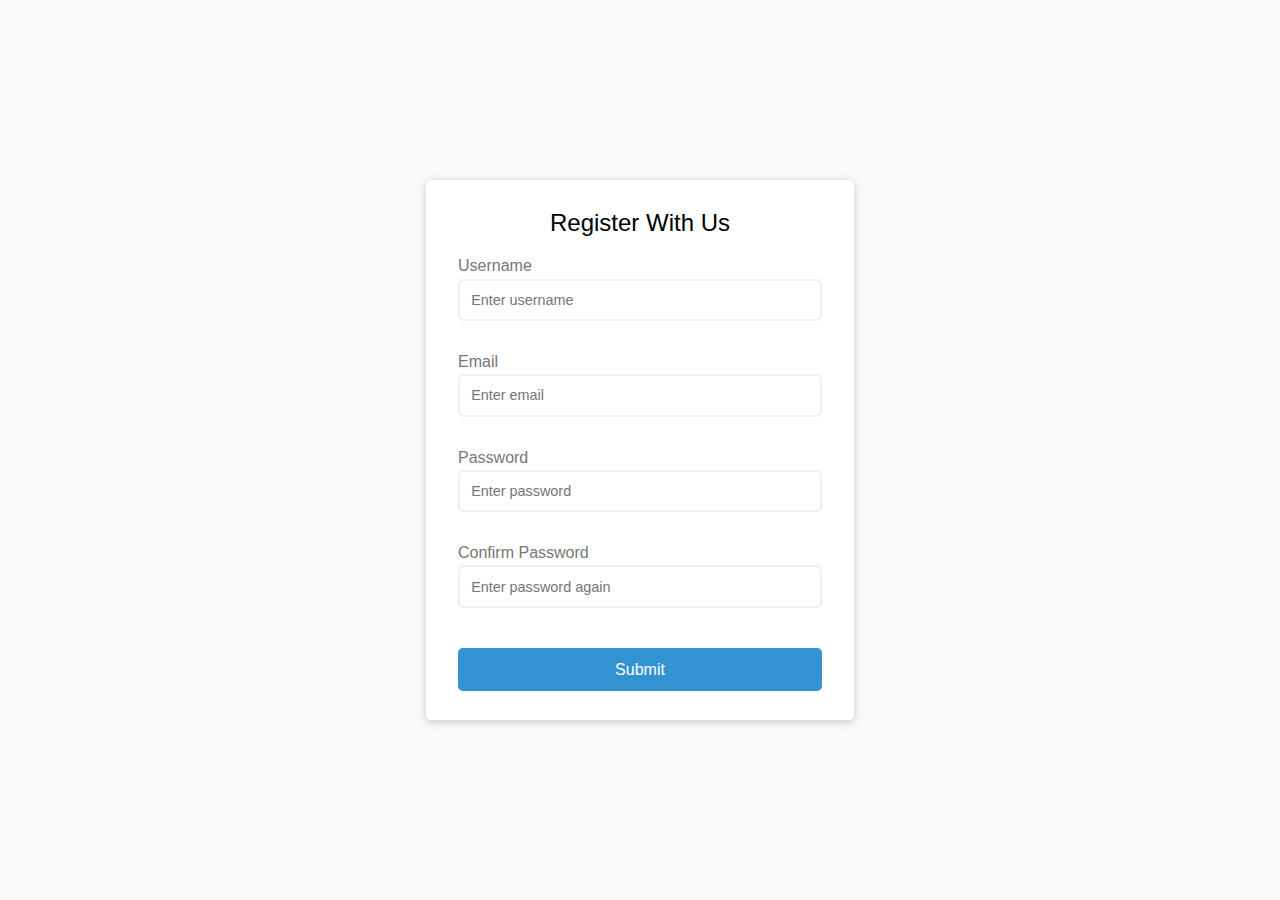
<file: Dogxi/01 form-validator/index.html>
<!DOCTYPE html>
<html lang="en">

<head>
  <meta charset="utf-8">
  <meta name="viewport" content="width=device-width, initial-scale=1.0">
  <title>Form validator</title>
  <link rel="stylesheet" href="style.css">
</head>

<body>
  <main>
    <form action="/register" method="post">
      <h1>Register With Us</h1>

      <div class="form-group">
        <label for="username">Username</label>
        <input type="text" id="username" name="username" placeholder="Enter username" autocomplete="username" required>
        <small class="error-message" aria-live="polite"></small>
      </div>

      <div class="form-group">
        <label for="email">Email</label>
        <input type="email" id="email" name="email" placeholder="Enter email" autocomplete="email" required>
        <small class="error-message" aria-live="polite"></small>
      </div>

      <div class="form-group">
        <label for="password">Password</label>
        <input type="password" id="password" name="password" placeholder="Enter password" autocomplete="new-password"
          required>
        <small class="error-message" aria-live="polite"></small>
      </div>

      <div class="form-group">
        <label for="password2">Confirm Password</label>
        <input type="password" id="password2" name="password2" placeholder="Enter password again"
          autocomplete="new-password" required>
        <small class="error-message" aria-live="polite"></small>
      </div>

      <button type="submit">Submit</button>
    </form>
  </main>

  <script src="script.js">
  </script>
</body>

</html>
</file>
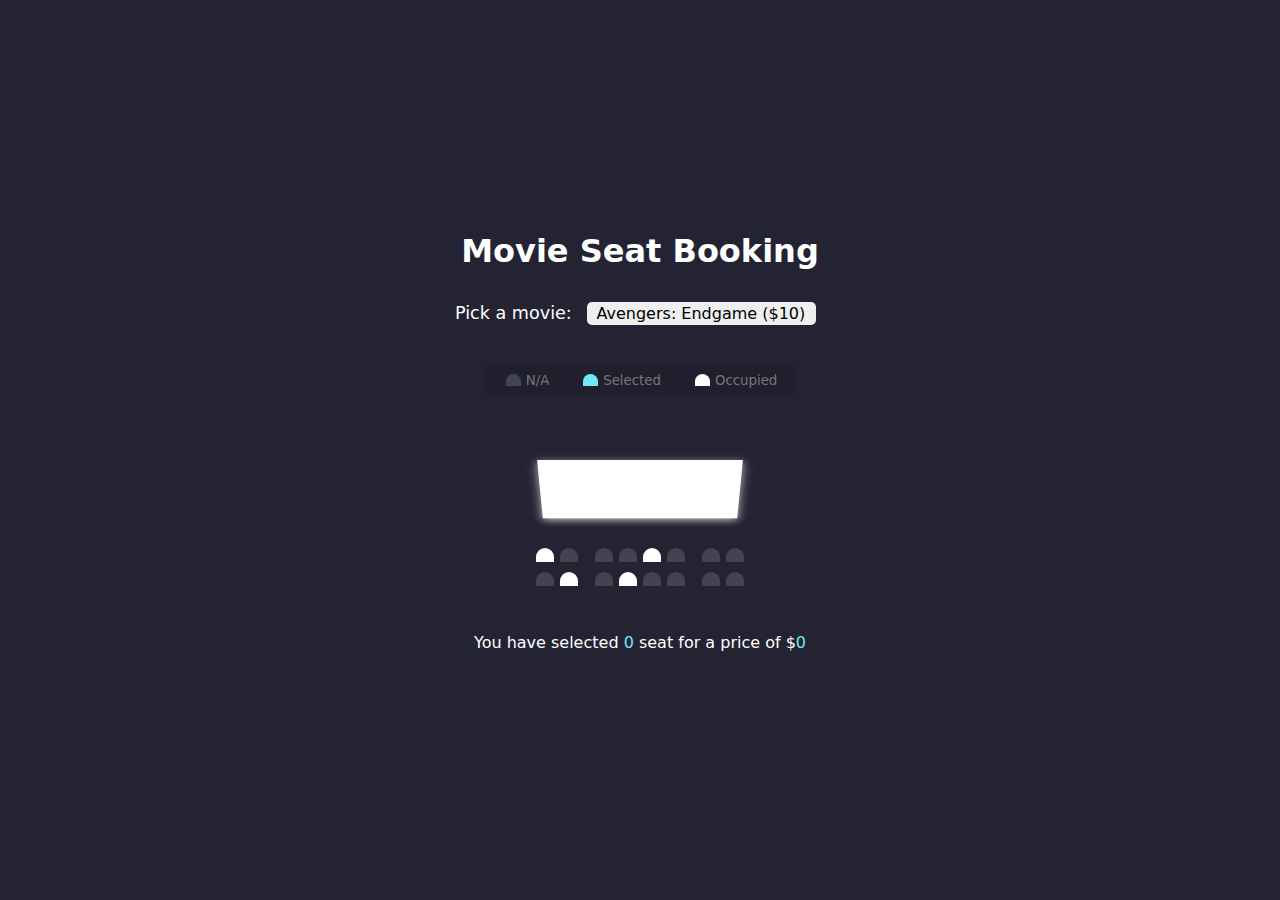
<file: Dogxi/02 movie-seat-booking/index.html>
<!DOCTYPE html>
<html lang="en">

<head>
  <meta charset="utf-8">
  <meta name="viewport" content="width=device-width, initial-scale=1.0">
  <title>Document</title>
  <link rel="stylesheet" href="style.css">
</head>

<body>
  <header>
    <h1>Movie Seat Booking</h1>

    <form class="movie-selection">
      <label for="movie">Pick a movie:</label>
      <select id="movie" name="movie">
        <option value="10">Avengers: Endgame ($10)</option>
        <option value="12">Joker ($12)</option>
        <option value="8">Toy Story 4 ($8)</option>
        <option value="9">The Lion King ($9)</option>
      </select>
    </form>

    <ul class="showcase">
      <li><span class="seat"></span><small>N/A</small></li>
      <li><span class="seat selected"></span><small>Selected</small></li>
      <li><span class="seat occupied"></span><small>Occupied</small></li>
    </ul>
  </header>

  <main>
    <section class="theater">
      <span class="screen"></span>

      <div class="seating-area">
        <ol class="row">
          <li><span class="seat occupied"></span></li>
          <li><span class="seat"></span></li>
          <li><span class="seat"></span></li>
          <li><span class="seat"></span></li>
          <li><span class="seat occupied"></span></li>
          <li><span class="seat"></span></li>
          <li><span class="seat"></span></li>
          <li><span class="seat"></span></li>
        </ol>
        <ol class="row">
          <li><span class="seat"></span></li>
          <li><span class="seat occupied"></span></li>
          <li><span class="seat"></span></li>
          <li><span class="seat occupied"></span></li>
          <li><span class="seat"></span></li>
          <li><span class="seat"></span></li>
          <li><span class="seat"></span></li>
          <li><span class="seat"></span></li>
        </ol>
      </div>
    </section>

    <section class="summary">
      <p class="text">
        You have selected <output id="count">0</output> seat for a price of $<output id="total">0</output>
      </p>
    </section>
  </main>

  <script src="script.js"></script>
</body>

</html>
</file>
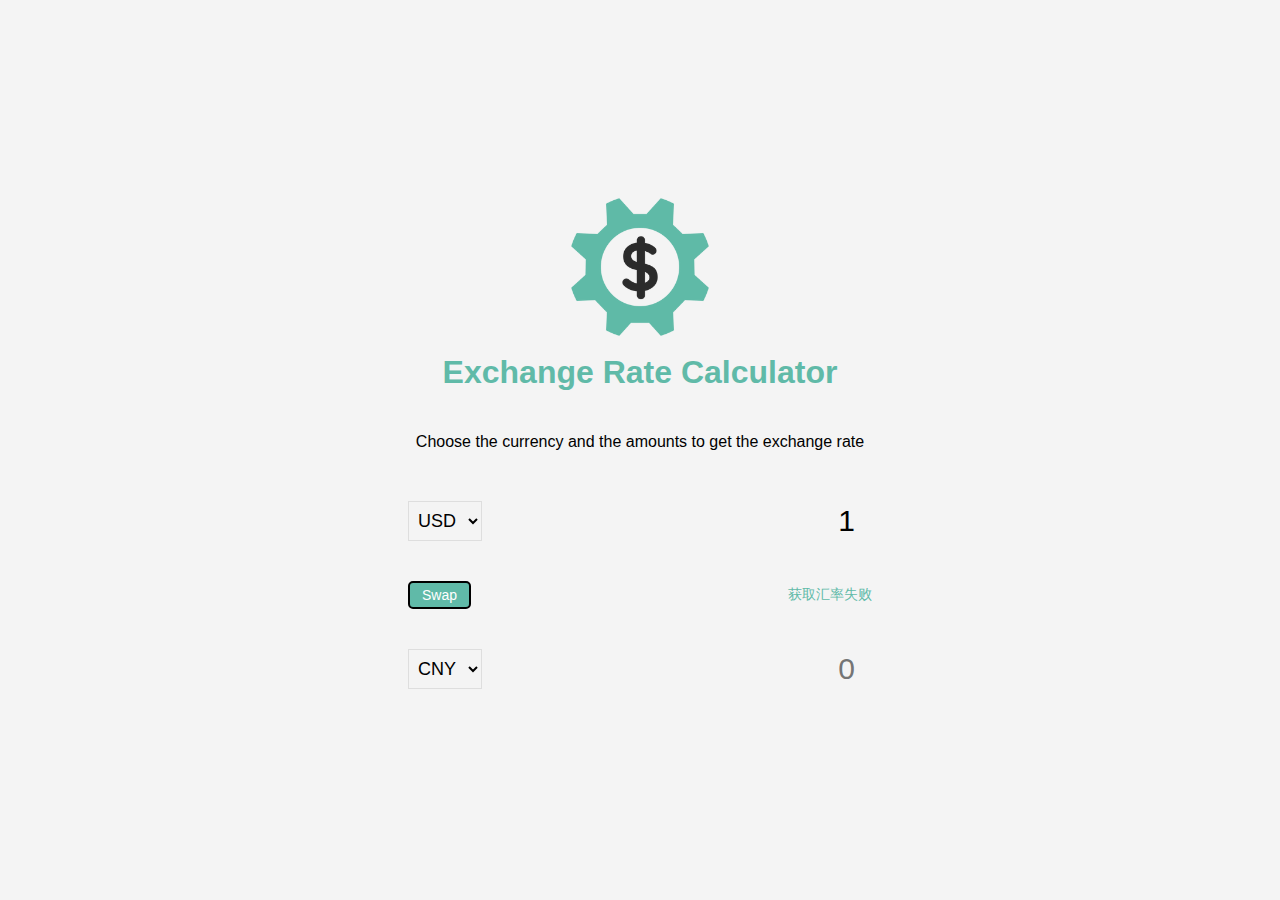
<file: Dogxi/04 exchange-rate/index.html>
<!DOCTYPE html>
<html lang="en">

<head>
  <meta charset="utf-8">
  <meta name="viewport" content="width=device-width, initial-scale=1.0">
  <title>Exchange Rate Calculartor</title>
  <link rel="stylesheet" href="style.css">
</head>

<body>
  <img src="img/money.png" alt="money" class="money-img">
  <h1>Exchange Rate Calculator</h1>
  <p>Choose the currency and the amounts to get the exchange rate</p>

  <div class="container">
    <div class="currency-box">
      <select id="from-currency">
        <option value="AED">AED</option>
        <option value="ARS">ARS</option>
        <option value="AUD">AUD</option>
        <option value="BGN">BGN</option>
        <option value="BRL">BRL</option>
        <option value="BSD">BSD</option>
        <option value="CAD">CAD</option>
        <option value="CHF">CHF</option>
        <option value="CLP">CLP</option>
        <option value="CNY">CNY</option>
        <option value="COP">COP</option>
        <option value="CZK">CZK</option>
        <option value="DKK">DKK</option>
        <option value="DOP">DOP</option>
        <option value="EGP">EGP</option>
        <option value="EUR">EUR</option>
        <option value="FJD">FJD</option>
        <option value="GBP">GBP</option>
        <option value="GTQ">GTQ</option>
        <option value="HKD">HKD</option>
        <option value="HRK">HRK</option>
        <option value="HUF">HUF</option>
        <option value="IDR">IDR</option>
        <option value="ILS">ILS</option>
        <option value="INR">INR</option>
        <option value="ISK">ISK</option>
        <option value="JPY">JPY</option>
        <option value="KRW">KRW</option>
        <option value="KZT">KZT</option>
        <option value="MXN">MXN</option>
        <option value="MYR">MYR</option>
        <option value="NOK">NOK</option>
        <option value="NZD">NZD</option>
        <option value="PAB">PAB</option>
        <option value="PEN">PEN</option>
        <option value="PHP">PHP</option>
        <option value="PKR">PKR</option>
        <option value="PLN">PLN</option>
        <option value="PYG">PYG</option>
        <option value="RON">RON</option>
        <option value="RUB">RUB</option>
        <option value="SAR">SAR</option>
        <option value="SEK">SEK</option>
        <option value="SGD">SGD</option>
        <option value="THB">THB</option>
        <option value="TRY">TRY</option>
        <option value="TWD">TWD</option>
        <option value="UAH">UAH</option>
        <option value="USD" selected>USD</option>
        <option value="UYU">UYU</option>
        <option value="VND">VND</option>
        <option value="ZAR">ZAR</option>
      </select>

      <input type="number" id="from-amount" placeholder="0" value="1" min="0">
    </div>

    <div class="swap-box">
      <button id="swap">Swap</button>
      <span id="rate">1 USD = 0.862 EUR</span>
    </div>

    <div class="currency-box">
      <select id="to-currency">
        <option value="AED">AED</option>
        <option value="ARS">ARS</option>
        <option value="AUD">AUD</option>
        <option value="BGN">BGN</option>
        <option value="BRL">BRL</option>
        <option value="BSD">BSD</option>
        <option value="CAD">CAD</option>
        <option value="CHF">CHF</option>
        <option value="CLP">CLP</option>
        <option value="CNY" selected>CNY</option>
        <option value="COP">COP</option>
        <option value="CZK">CZK</option>
        <option value="DKK">DKK</option>
        <option value="DOP">DOP</option>
        <option value="EGP">EGP</option>
        <option value="EUR">EUR</option>
        <option value="FJD">FJD</option>
        <option value="GBP">GBP</option>
        <option value="GTQ">GTQ</option>
        <option value="HKD">HKD</option>
        <option value="HRK">HRK</option>
        <option value="HUF">HUF</option>
        <option value="IDR">IDR</option>
        <option value="ILS">ILS</option>
        <option value="INR">INR</option>
        <option value="ISK">ISK</option>
        <option value="JPY">JPY</option>
        <option value="KRW">KRW</option>
        <option value="KZT">KZT</option>
        <option value="MXN">MXN</option>
        <option value="MYR">MYR</option>
        <option value="NOK">NOK</option>
        <option value="NZD">NZD</option>
        <option value="PAB">PAB</option>
        <option value="PEN">PEN</option>
        <option value="PHP">PHP</option>
        <option value="PKR">PKR</option>
        <option value="PLN">PLN</option>
        <option value="PYG">PYG</option>
        <option value="RON">RON</option>
        <option value="RUB">RUB</option>
        <option value="SAR">SAR</option>
        <option value="SEK">SEK</option>
        <option value="SGD">SGD</option>
        <option value="THB">THB</option>
        <option value="TRY">TRY</option>
        <option value="TWD">TWD</option>
        <option value="UAH">UAH</option>
        <option value="USD">USD</option>
        <option value="UYU">UYU</option>
        <option value="VND">VND</option>
        <option value="ZAR">ZAR</option>
      </select>

      <input type="number" id="to-amount" placeholder="0" readonly>
    </div>

    <script src="script.js"></script>
  </div>
</body>

</html>
</file>
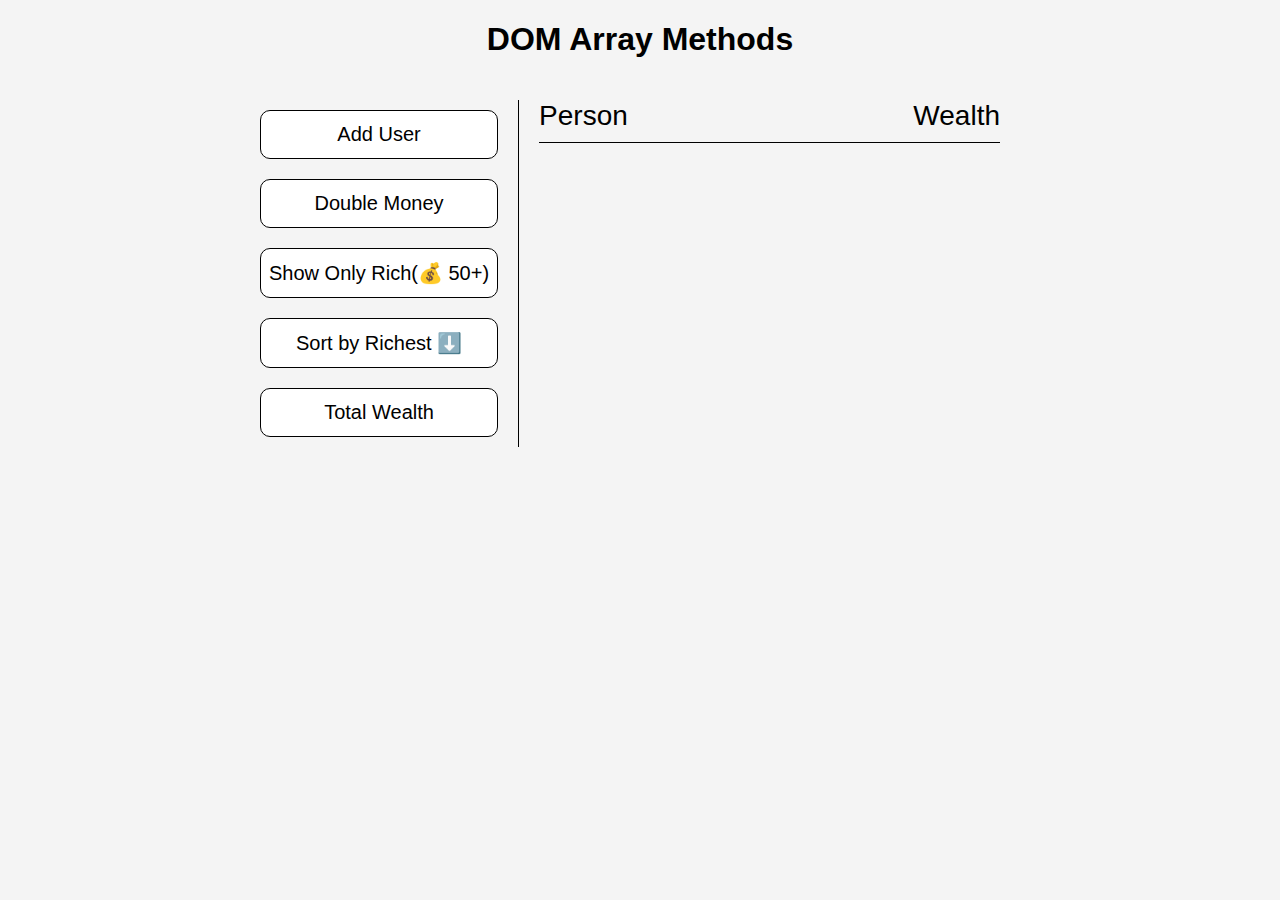
<file: Dogxi/05 dom-array-methods/index.html>
<!DOCTYPE html>
<html lang="en">

<head>
  <meta charset="utf-8">
  <meta name="viewport" content="width=device-width, initial-scale=1.0">
  <title>DOM Array Methods</title>
  <link rel="stylesheet" href="style.css">
</head>

<body>
  <header>
    <h1>DOM Array Methods</h1>
  </header>

  <div class="container">
    <aside>
      <button id="add-user" class="btn">Add User</button>
      <button id="double-money" class="btn">Double Money</button>
      <button id="only-rich" class="btn">Show Only Rich(💰 50+)</button>
      <button id="sort" class="btn">Sort by Richest ⬇️</button>
      <button id="total" class="btn">Total Wealth</button>
    </aside>

    <main id="main">
      <h2><strong>Person</strong> Wealth</h2>
      <ul id="users">
      </ul>
    </main>
  </div>

  <script src="script.js"></script>
</body>

</html>
</file>
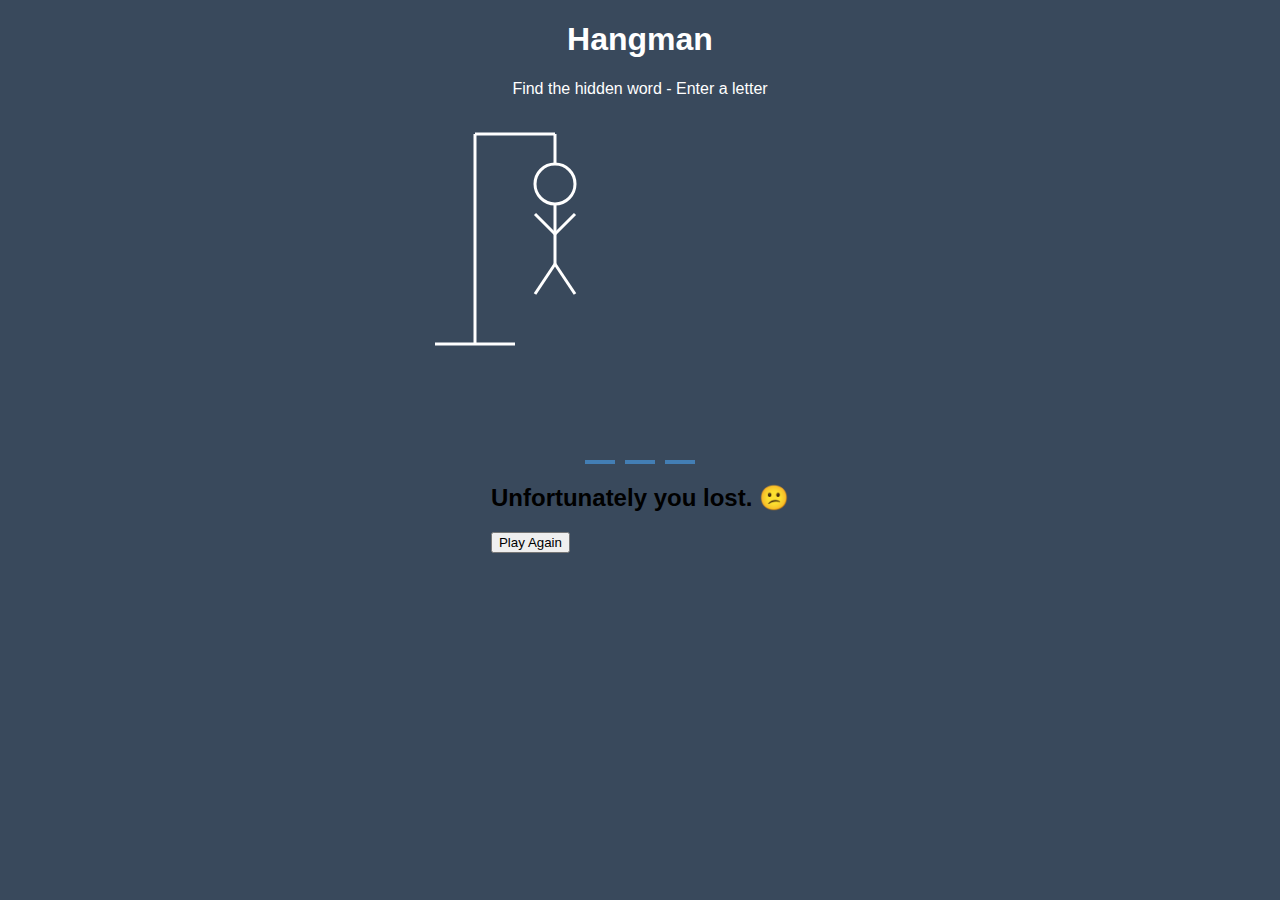
<file: Dogxi/07 hangman/index.html>
<!DOCTYPE html>
<html lang="en">

<head>
  <meta charset="utf-8">
  <meta name="viewport" content="width=device-width, initial-scale=1.0">
  <title>Hangman</title>
  <link rel="stylesheet" href="style.css">
</head>

<body>
  <header>
    <h1>Hangman</h1>
    <p>Find the hidden word - Enter a letter</p>
  </header>

  <div class="game-container">
    <svg height="250" width="200" class="figure-container">
      <!-- Rod -->
      <line x1="60" y1="20" x2="140" y2="20"></line>
      <line x1="140" y1="20" x2="140" y2="50"></line>
      <line x1="60" y1="20" x2="60" y2="230"></line>
      <line x1="20" y1="230" x2="100" y2="230"></line>

      <!-- Head -->
      <circle cx="140" cy="70" r="20" class="figure-part"></circle>
      <!-- Body -->
      <line x1="140" y1="90" x2="140" y2="150" class="figure-part"></line>
      <!-- Arms -->
      <line x1="140" y1="120" x2="120" y2="100" class="figure-part"></line>
      <line x1="140" y1="120" x2="160" y2="100" class="figure-part"></line>
      <!-- Legs -->
      <line x1="140" y1="150" x2="120" y2="180" class="figure-part"></line>
      <line x1="140" y1="150" x2="160" y2="180" class="figure-part"></line>
    </svg>

    <div class="wrong-letters-container">
      <div id="wrong-letters">
      </div>
    </div>

    <div class="word" id="word">
      <span class="letter">a</span>
      <span class="letter">b</span>
      <span class="letter">c</span>
      <span class="letter">d</span>
      <span class="letter">e</span>
      <span class="letter">f</span>
      <span class="letter">g</span>
    </div>
  </div>

  <div id="notification">
  </div>

  <div id="popup-container" class="popup-container">
    <div class="popup">
      <h2 id="final-message">Unfortunately you lost. 😕</h2>
      <button id="play-btn">Play Again</button>
    </div>
  </div>

  <script src="script.js"></script>
</body>

</html>
</file>
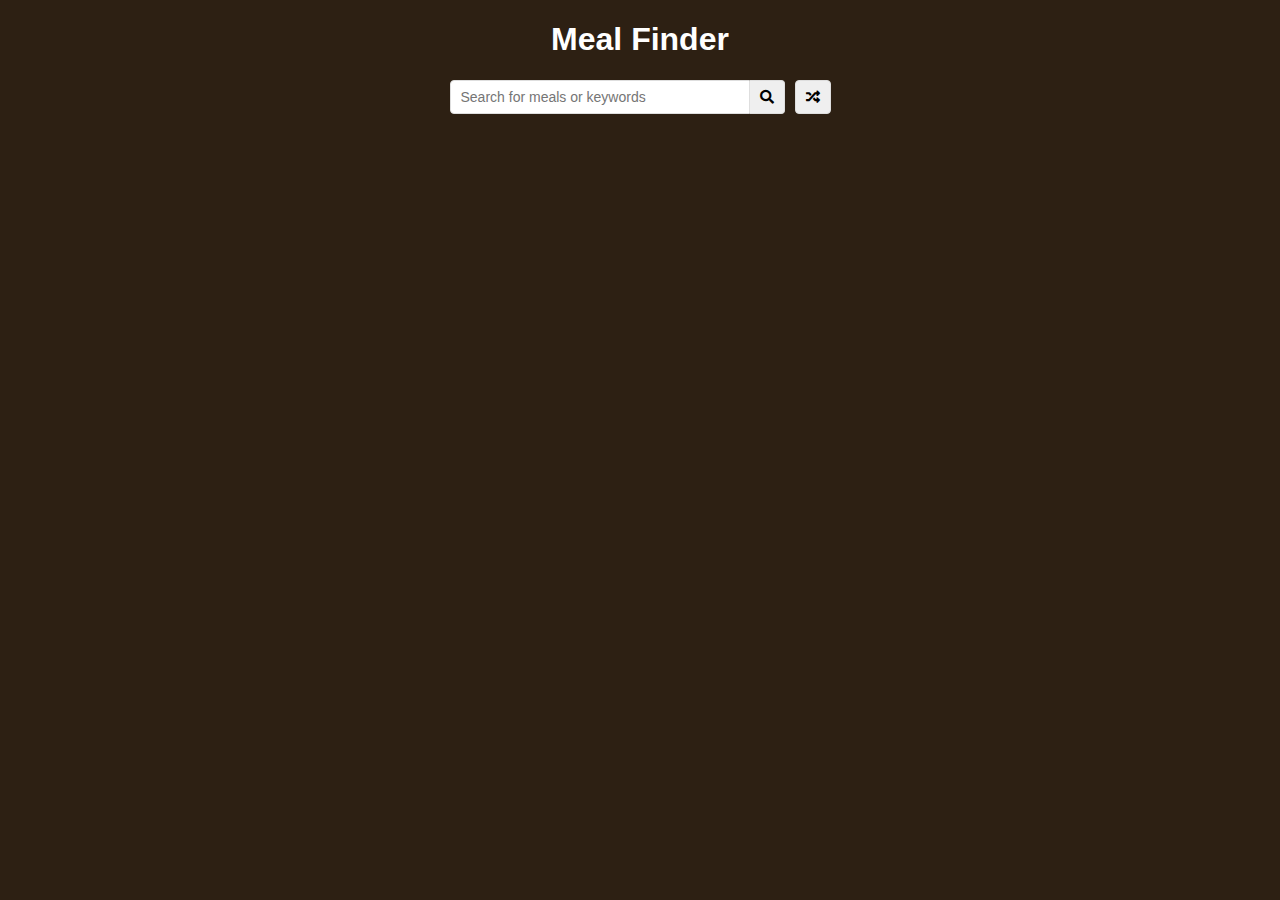
<file: Dogxi/08 meal-finder/index.html>
<!-- 鸽！-->
<!DOCTYPE html>
<html lang="en">

<head>
  <meta charset="UTF-8" />
  <meta name="viewport" content="width=device-width, initial-scale=1.0" />
  <meta http-equiv="X-UA-Compatible" content="ie=edge" />
  <link rel="stylesheet" href="https://cdnjs.cloudflare.com/ajax/libs/font-awesome/5.10.2/css/all.min.css" />
  <link rel="stylesheet" href="style.css" />
  <title>Meal Finder</title>
</head>

<body>
  <div class="container">
    <h1>Meal Finder</h1>
    <div class="flex">
      <form class="flex" id="submit">
        <input type="text" id="search" placeholder="Search for meals or keywords" />
        <button class="search-btn" type="submit">
          <i class="fas fa-search"></i>
        </button>
      </form>
      <button class="random-btn" id="random">
        <i class="fas fa-random"></i>
      </button>
    </div>

    <div id="result-heading"></div>
    <div id="meals" class="meals"></div>
    <div id="single-meal"></div>
  </div>

  <script src="script.js"></script>
</body>

</html>
</file>
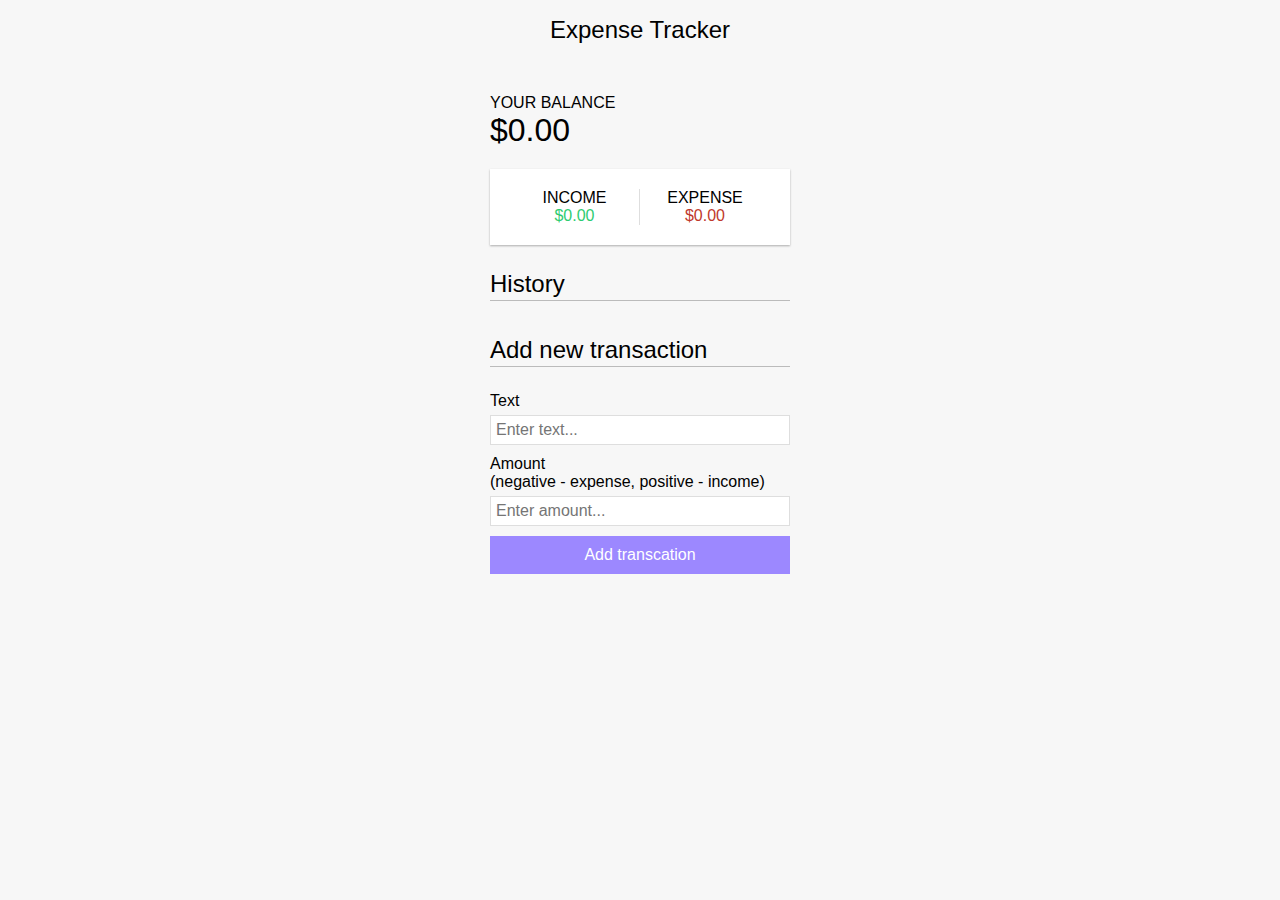
<file: Dogxi/09 expense-tracker/index.html>
<!DOCTYPE html>
<html lang="en">

<head>
  <meta charset="utf-8">
  <meta name="viewport" content="width=device-width, initial-scale=1.0">
  <title>Expense Tracker</title>
  <link rel="stylesheet" href="style.css">
</head>

<body>

  <h1>Expense Tracker</h1>

  <!-- 套个container 然后设置宽度更好 不用逐个设置宽度 ...-->
  <div class="balance">
    <span>YOUR BALANCE</span>
    <span class="balance-amount" id="current-balance">$0.00</span>
    <div class="balance-card">
      <div class="income">
        INCOME
        <span id="income">$0.00</span>
      </div>
      <div class="expense">
        EXPENSE
        <span id="expense">$0.00</span>
      </div>
    </div>
  </div>

  <div class="history">
    <h2>History</h2>
    <ul id="transaction-list" class="transaction-list">
    </ul>
  </div>

  <div class="new-transaction">
    <h2>Add new transaction</h2>
    <form>
      <div class="form-row">
        <label for="text">Text</label>
        <input type="text" id="text" name="text" placeholder="Enter text...">
      </div>

      <div class="form-row">
        <label for="amount">Amount<br>
          (negative - expense, positive - income)</label>
        <input type="number" id="amount" name="amount" placeholder="Enter amount...">
      </div>

      <button type="submit" id="submit">Add transcation</button>
    </form>
  </div>

  <script src="script.js"></script>
</body>

</html>
</file>
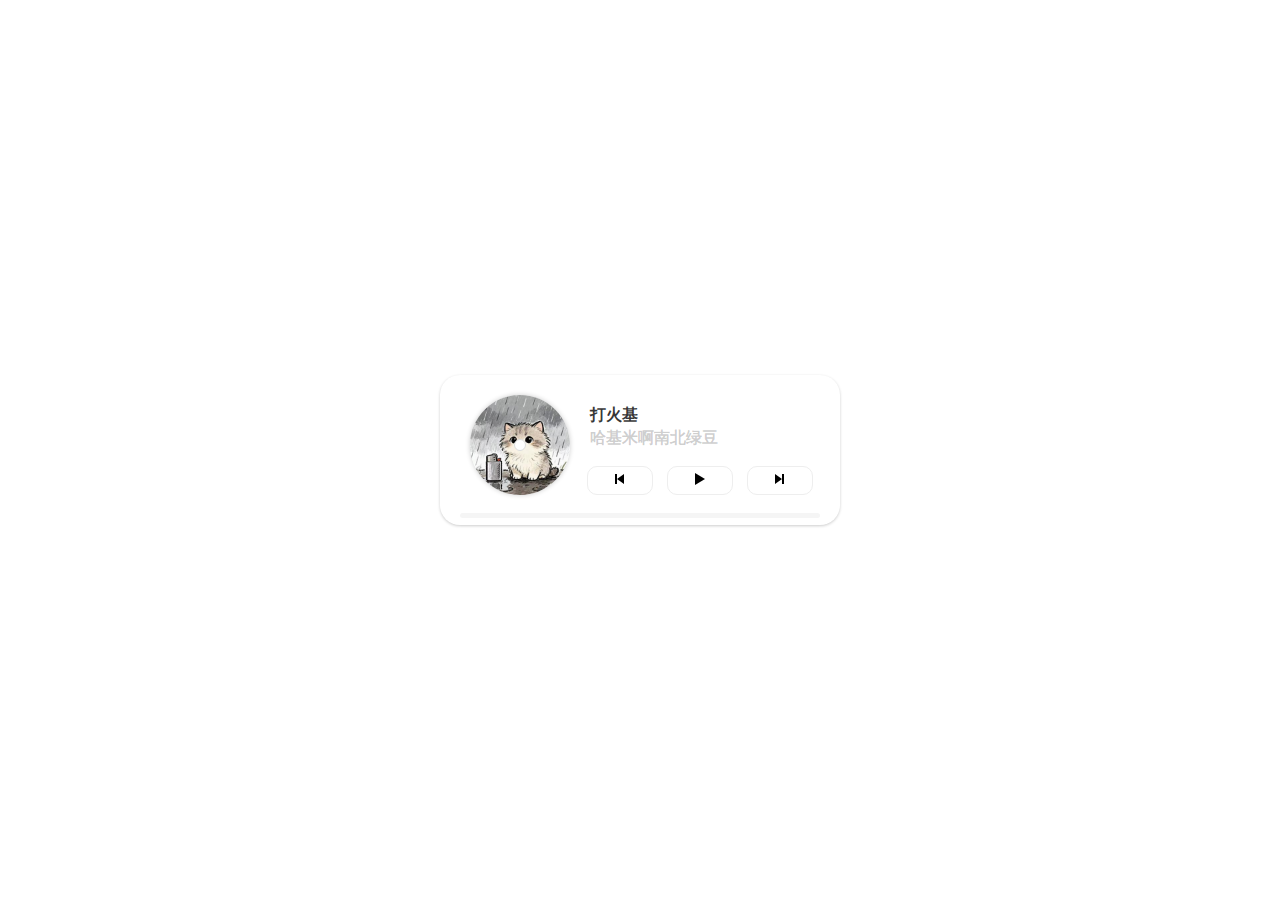
<file: Dogxi/10 music-player/index.html>
<!DOCTYPE html>
<html lang="en">

<head>
  <meta charset="utf-8">
  <meta name="viewport" content="width=device-width, initial-scale=1.0">
  <title>Music Player</title>
  <link rel="stylesheet" href="style.css">
</head>

<body>
  <div class="app">
    <div class="player">
      <audio id="musicAudio" src="music/打火基.mp3"></audio>

      <div class="grid-top">
        <div class="cover">
          <img id="cover" src="music/打火基.jpg">
        </div>

        <div class="grid-right">
          <div class="music">
            <span class="title">打火基</span>
            <span id="lyric" class="lyric">哈基米啊南北绿豆</span>
            <span class="author"></span>
          </div>

          <div class="control">
            <button id="prevBtn" class="prev"><svg xmlns="http://www.w3.org/2000/svg" width="24" height="24"
                viewBox="0 0 24 24">
                <path fill="currentColor" d="m16 7l-7 5l7 5zm-7 5V7H7v10h2z" />
              </svg></button>
            <button id="playBtn" class="play"><svg xmlns="http://www.w3.org/2000/svg" width="24" height="24"
                viewBox="0 0 24 24">
                <path fill="currentColor" d="M7 6v12l10-6z" />
              </svg></button>
            <button id="nextBtn" class="next"><svg xmlns="http://www.w3.org/2000/svg" width="24" height="24"
                viewBox="0 0 24 24">
                <path fill="currentColor" d="M7 7v10l7-5zm9 10V7h-2v10z" />
              </svg></button>
          </div>
        </div>
      </div>

      <div class="progress">
        <progress id="progress"></progress>
      </div>
    </div>
  </div>
  <script src="script.js"></script>
</body>

</html>
</file>
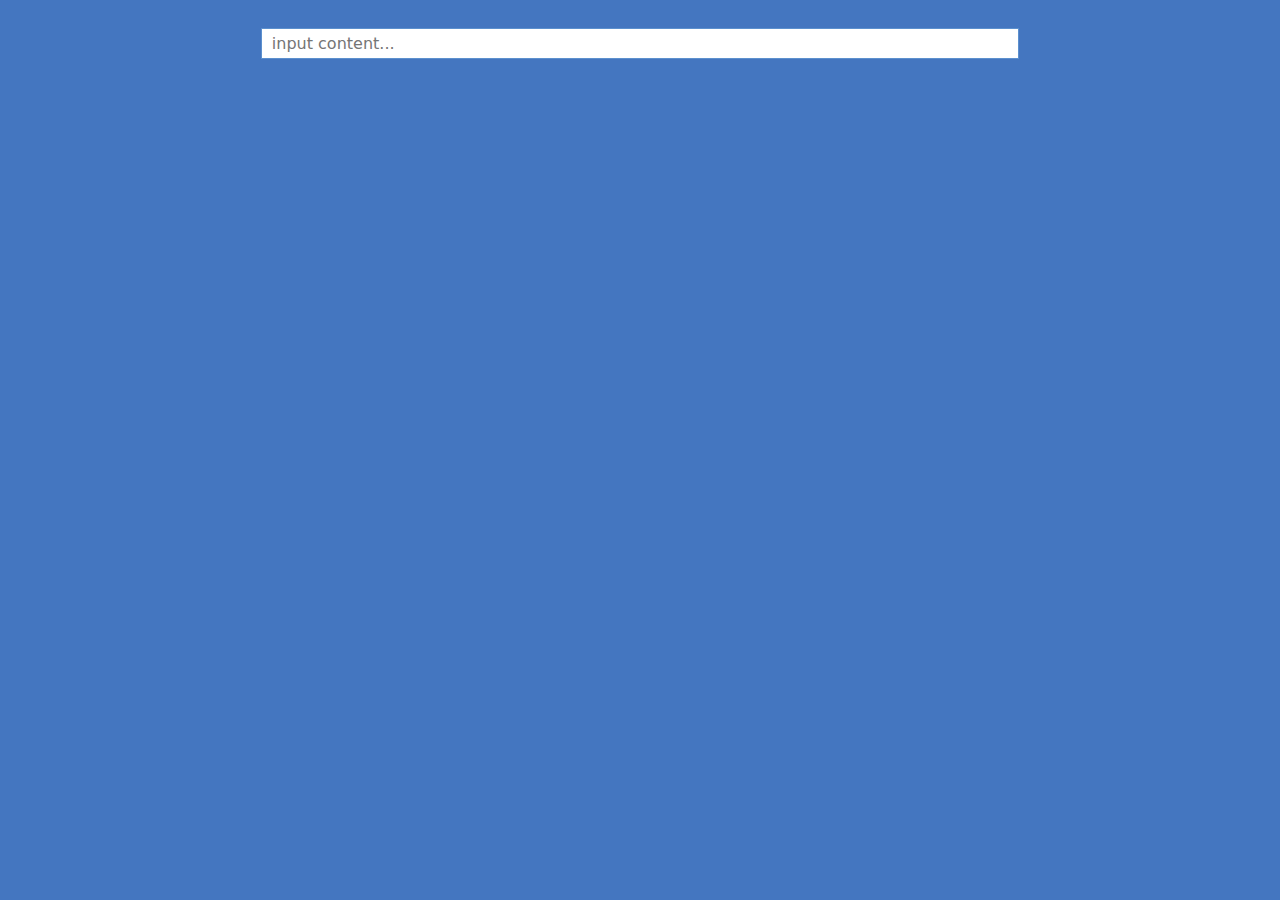
<file: Dogxi/11 infinite_scroll_blog/index.html>
<!DOCTYPE html>

<html lang="en">

<head>
  <meta charset="utf-8">
  <meta name="viewport" content="width=device-width, initial-scale=1.0">
  <title>Infinite Scroll Blog</title>
  <link rel="stylesheet" href="style.css">
</head>

<body>
  <div class="filter-container">
    <input type="text" class="search" id="search" placeholder="input content...">
  </div>

  <div id="error-container">
  </div>

  <div class="article-container">
    <div id="article-list">
      <!-- 哨兵元素💂 -->
      <div id="sentinel" style="height: 1px;margin-bottom: 20px;"></div>
    </div>
    <div id="no-result" style="display: none;">
      Noting to searched.
    </div>
  </div>

  <div id="loading" class="loading">
    <span class="circle"></span>
    <span class="circle"></span>
    <span class="circle"></span>
  </div>

  <script src="script.js"></script>
</body>

</html>
</file>
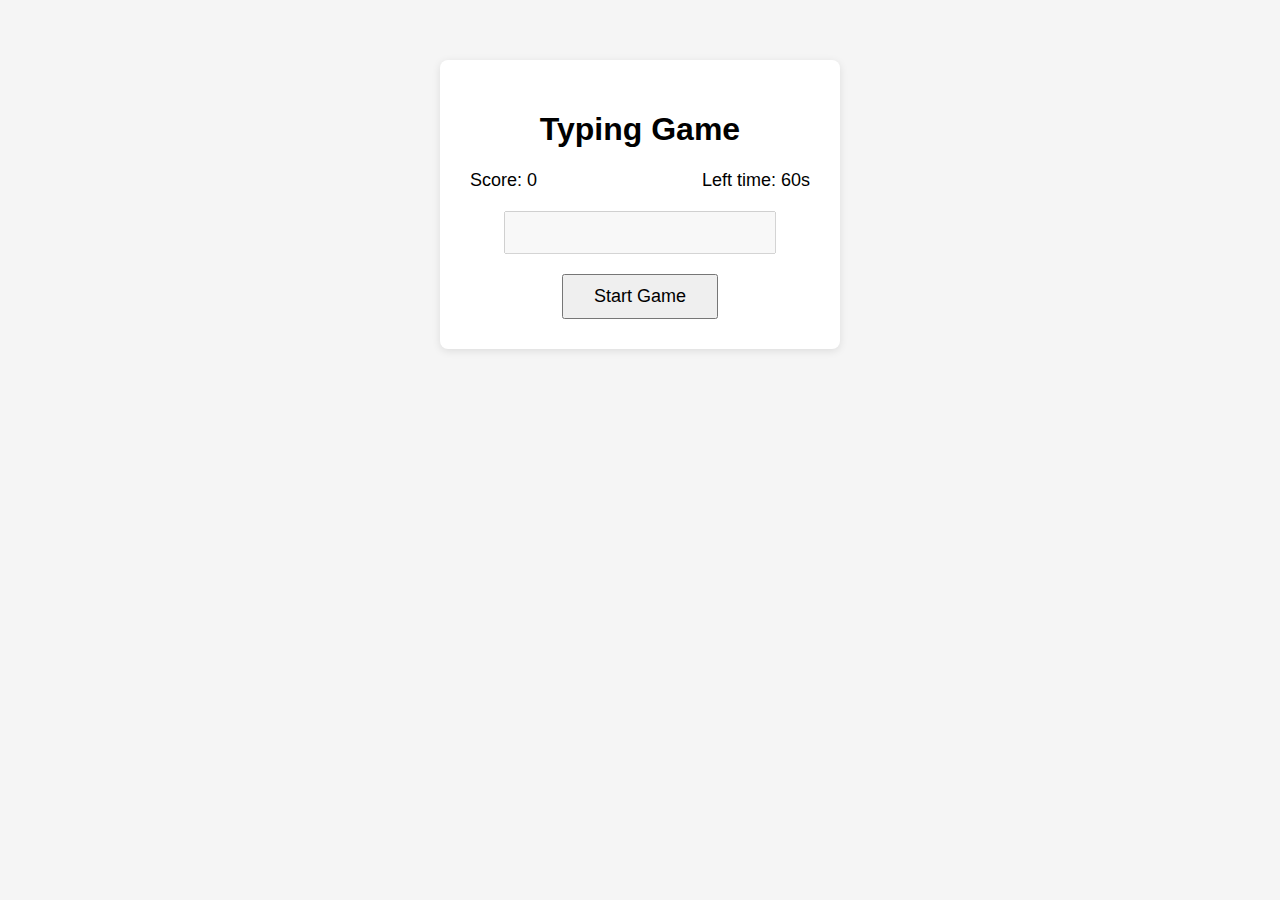
<file: Dogxi/12 typing-game/index.html>
<!-- 水一个 -->
<!doctype html>
<html lang="en">

<head>
  <meta charset="utf-8" />
  <meta name="viewport" content="width=device-width, initial-scale=1.0" />
  <title>Typing Game</title>
  <link rel="stylesheet" href="style.css" />
</head>

<body>
  <div class="container">
    <h1>Typing Game</h1>
    <div id="scoreboard">
      <span id="score">Score: 0</span>
      <span id="timer">Left time: 60s</span>
    </div>

    <div id="word-display"></div>
    <input type="text" id="input-box" autocomplete="off" disabled />
    <button id="start-btn">Start Game</button>
    <div id="game-over" class="hidden"></div>
  </div>
  <script src="script.js"></script>
</body>

</html>
</file>
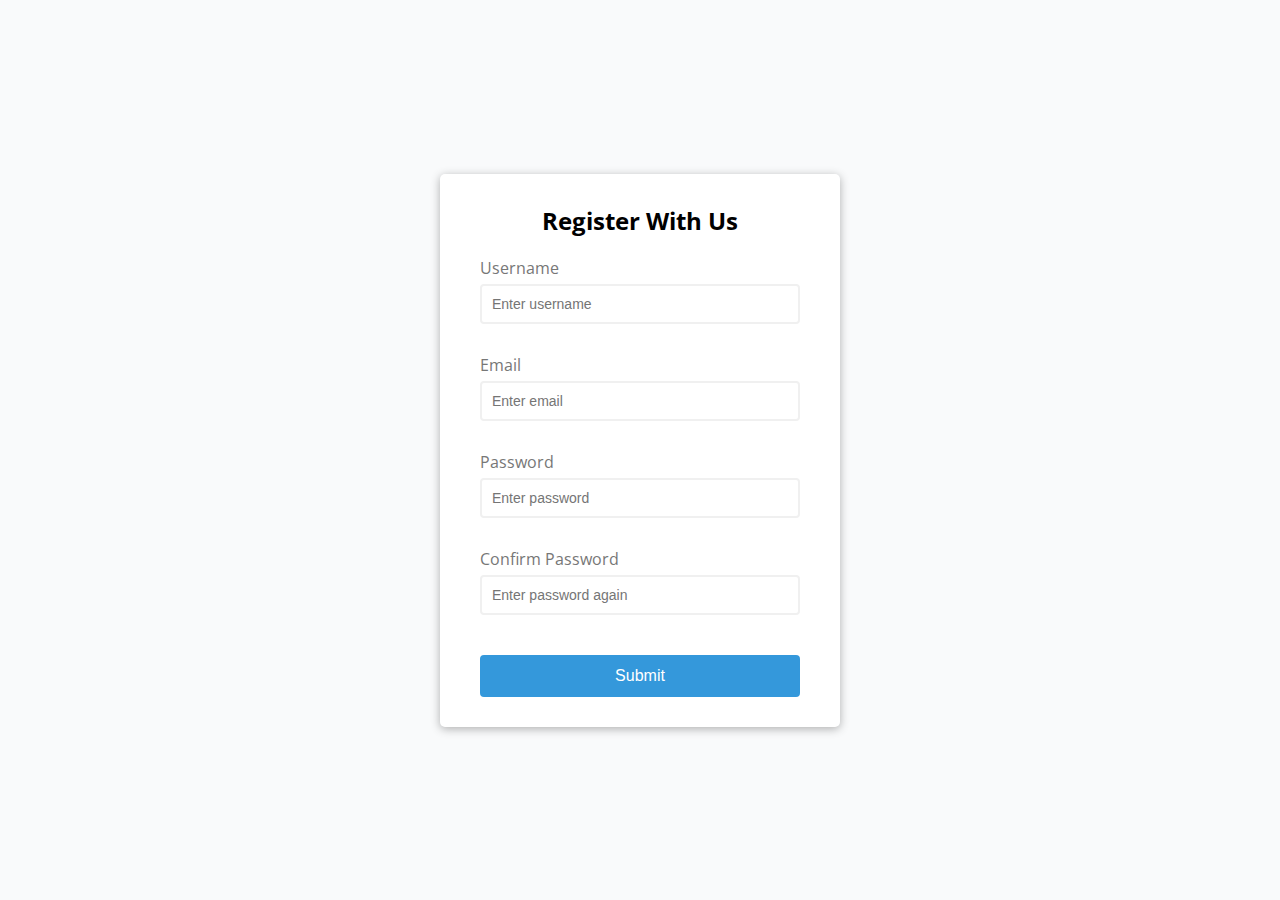
<file: Origin/01 form-validator/index.html>
<!DOCTYPE html>
<html lang="en">
  <head>
    <meta charset="UTF-8" />
    <meta name="viewport" content="width=device-width, initial-scale=1.0" />
    <meta http-equiv="X-UA-Compatible" content="ie=edge" />
    <link rel="stylesheet" href="style.css" />
    <title>Form Validator</title>
  </head>
  <body>
    <div class="container">
      <form id="form" class="form">
        <h2>Register With Us</h2>
        <div class="form-control">
          <label for="username">Username</label>
          <input type="text" id="username" placeholder="Enter username" />
          <small>Error message</small>
        </div>
        <div class="form-control">
          <label for="email">Email</label>
          <input type="text" id="email" placeholder="Enter email" />
          <small>Error message</small>
        </div>
        <div class="form-control">
          <label for="password">Password</label>
          <input type="password" id="password" placeholder="Enter password" />
          <small>Error message</small>
        </div>
        <div class="form-control">
          <label for="password2">Confirm Password</label>
          <input
            type="password"
            id="password2"
            placeholder="Enter password again"
          />
          <small>Error message</small>
        </div>
        <button type="submit">Submit</button>
      </form>
    </div>

    <script src="script.js"></script>
  </body>
</html>
</file>
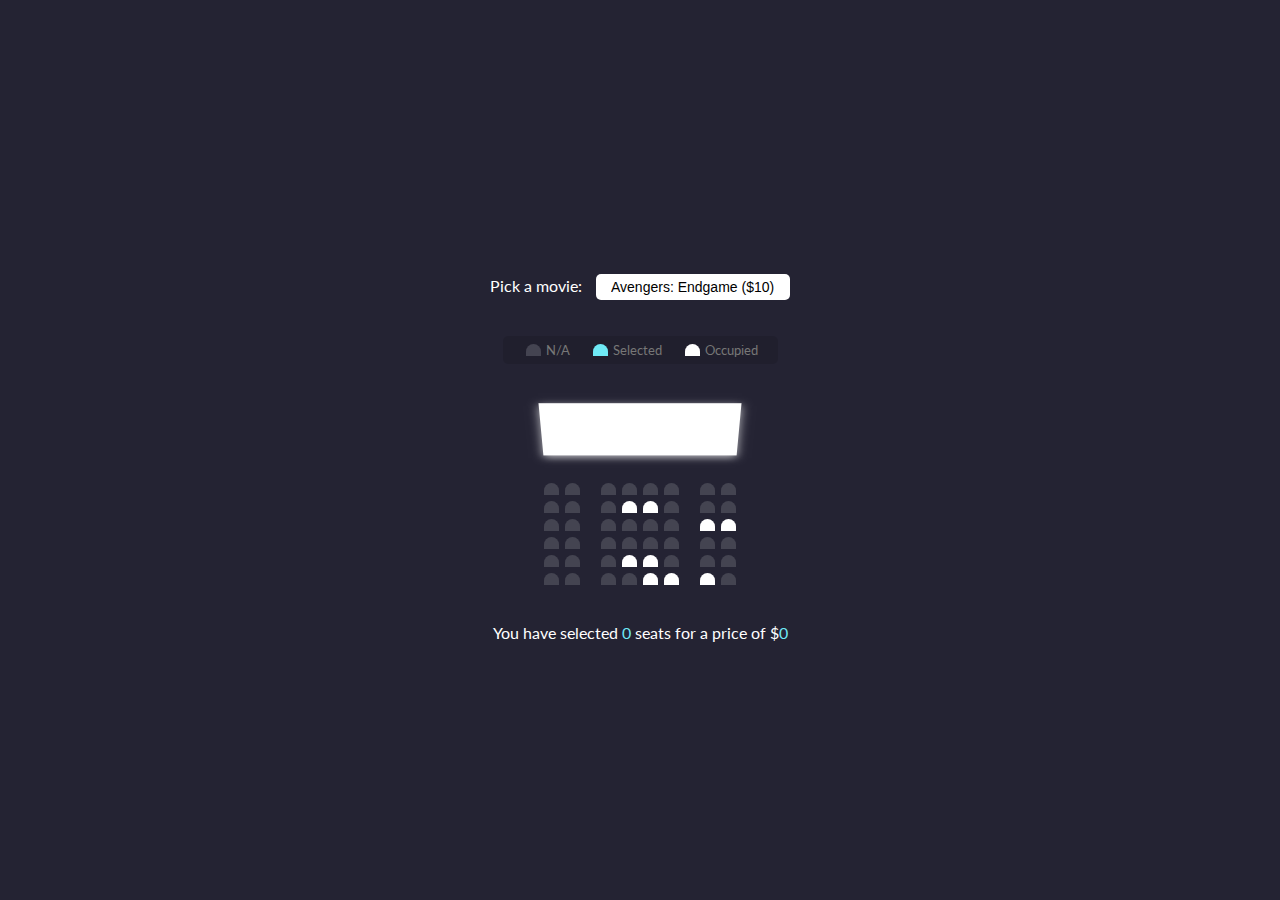
<file: Origin/02 movie-seat-booking/index.html>
<!DOCTYPE html>
<html lang="en">
  <head>
    <meta charset="UTF-8" />
    <meta name="viewport" content="width=device-width, initial-scale=1.0" />
    <meta http-equiv="X-UA-Compatible" content="ie=edge" />
    <link rel="stylesheet" href="style.css" />
    <title>Movie Seat Booking</title>
  </head>
  <body>
    <div class="movie-container">
      <label>Pick a movie:</label>
      <select id="movie">
        <option value="10">Avengers: Endgame ($10)</option>
        <option value="12">Joker ($12)</option>
        <option value="8">Toy Story 4 ($8)</option>
        <option value="9">The Lion King ($9)</option>
      </select>
    </div>

    <ul class="showcase">
      <li>
        <div class="seat"></div>
        <small>N/A</small>
      </li>
      <li>
        <div class="seat selected"></div>
        <small>Selected</small>
      </li>
      <li>
        <div class="seat occupied"></div>
        <small>Occupied</small>
      </li>
    </ul>

    <div class="container">
      <div class="screen"></div>

      <div class="row">
        <div class="seat"></div>
        <div class="seat"></div>
        <div class="seat"></div>
        <div class="seat"></div>
        <div class="seat"></div>
        <div class="seat"></div>
        <div class="seat"></div>
        <div class="seat"></div>
      </div>
      <div class="row">
        <div class="seat"></div>
        <div class="seat"></div>
        <div class="seat"></div>
        <div class="seat occupied"></div>
        <div class="seat occupied"></div>
        <div class="seat"></div>
        <div class="seat"></div>
        <div class="seat"></div>
      </div>
      <div class="row">
        <div class="seat"></div>
        <div class="seat"></div>
        <div class="seat"></div>
        <div class="seat"></div>
        <div class="seat"></div>
        <div class="seat"></div>
        <div class="seat occupied"></div>
        <div class="seat occupied"></div>
      </div>
      <div class="row">
        <div class="seat"></div>
        <div class="seat"></div>
        <div class="seat"></div>
        <div class="seat"></div>
        <div class="seat"></div>
        <div class="seat"></div>
        <div class="seat"></div>
        <div class="seat"></div>
      </div>
      <div class="row">
        <div class="seat"></div>
        <div class="seat"></div>
        <div class="seat"></div>
        <div class="seat occupied"></div>
        <div class="seat occupied"></div>
        <div class="seat"></div>
        <div class="seat"></div>
        <div class="seat"></div>
      </div>
      <div class="row">
        <div class="seat"></div>
        <div class="seat"></div>
        <div class="seat"></div>
        <div class="seat"></div>
        <div class="seat occupied"></div>
        <div class="seat occupied"></div>
        <div class="seat occupied"></div>
        <div class="seat"></div>
      </div>
    </div>

    <p class="text">
      You have selected <span id="count">0</span> seats for a price of $<span
        id="total"
        >0</span
      >
    </p>

    <script src="script.js"></script>
  </body>
</html>
</file>
<file: Dogxi/01 form-validator/style.css>
*,
::before,
::after {
  box-sizing: border-box;
}

h1 {
  margin: 0;
}

input,
button {
  font: inherit;
}

body {
  margin: 0;
  font-family: "Open Sans", sans-serif;
  display: flex;
  align-items: center;
  justify-content: center;
  height: 100vh;
  background-color: #f9fafb;
}

main {
  width: 100%;
  padding: 1rem;
  max-width: 460px;
}

form {
  background-color: #fff;
  padding: 1.8rem 2rem;
  border-radius: 5px;
  box-shadow: 0 2px 10px rgba(0, 0, 0, 0.2);
  width: 100%;
}

h1 {
  text-align: center;
  font-weight: normal;
  font-size: 1.5rem;
  margin-bottom: 1.3rem;
}

.form-group {
  margin-bottom: 2rem;
  position: relative;
}

.form-group.error input {
  border-color: #e74c3c;
}

/* 成功状态样式 */
.form-group.success input {
  border-color: #2ecc71;
}

.error-message {
  color: #e74c3c;
  font-size: 0.8rem;
  visibility: hidden;
  position: absolute;
  bottom: -20px;
  left: 0;
}

.error-message.visible {
  visibility: visible;
}

label {
  display: block;
  color: #777777;
  margin-bottom: 0.2rem;
}

input {
  width: 100%;
  padding: 0.7rem;
  font-size: 0.9rem;
  border: 2px solid #f0f0f0;
  border-radius: 5px;
}

button {
  width: 100%;
  padding: 0.8rem;
  border: none;
  border-radius: 5px;
  margin-top: 0.5rem;
  background-color: #3393d2;
  color: white;
  cursor: pointer;
}

button:hover {
  background-color: #2980b9;
  transition: background-color 0.3s;
}

button:active {
  transform: scale(0.99);
}
</file>
<file: Dogxi/02 movie-seat-booking/style.css>
*,
::before,
::after {
  box-sizing: border-box;
}

body {
  margin: 0;
  display: flex;
  flex-direction: column;
  justify-content: center;
  align-items: center;
  min-height: 100vh;
  background-color: #242333;
  font-family:
    system-ui,
    -apple-system,
    BlinkMacSystemFont,
    "Segoe UI",
    Roboto,
    Oxygen,
    Ubuntu,
    Cantarell,
    "Open Sans",
    "Helvetica Neue",
    sans-serif;
}

h1,
ul,
ol,
select {
  margin: 0;
  padding: 0;
}

/*header {
  display: flex;
  flex-direction: column;
}*/

h1 {
  text-align: center;
  color: white;
  margin-bottom: 2rem;
}

.movie-selection {
  text-align: center;
}

.movie-selection label {
  color: white;
  font-size: 1.1rem;
}

.movie-selection select {
  border: none;
  border-radius: 5px;
  margin: 0 0.6rem;
  padding: 2px 10px;
  font-family: inherit;
  font-size: 1rem;
  appearance: none; /* 移除默认的下拉箭头和样式 */
}

.showcase {
  list-style: none;
  display: flex;
  justify-content: space-between;
  width: 85%;
  margin: 2.5rem auto;
  padding: 6px 10px;
  background-color: #201f2e;
  border-radius: 5px;
  color: #777777;
}

.showcase li {
  display: flex;
  align-items: center;
  margin: 0 10px;
}

.showcase li small {
  margin-left: 2px;
}

.seat {
  background-color: #444451;
  display: inline-block;
  height: 12px;
  width: 15px;
  margin: 3px;
  border-top-left-radius: 10px;
  border-top-right-radius: 10px;
}

.seat.selected {
  background-color: #6feaf6;
}

.seat.occupied {
  background-color: #fff;
}

.theater {
  perspective: 1000px;
  width: 200px;
  margin: 0 auto 40px auto;
}

.screen {
  background-color: #fff;
  display: block;
  height: 80px;
  margin: 15px 0;
  transform: rotateX(-45deg);
  box-shadow: 0 3px 10px rgba(255, 255, 255, 0.7);
}

.row {
  list-style: none;
  display: flex;
  justify-content: center;
}

.row .seat {
  width: 18px;
  height: 14px;
}

.row .seat:not(.occupied) {
  cursor: pointer;
}

.row .seat:not(.occupied):hover {
  scale: 1.2;
}

.row li:nth-child(2) {
  margin-right: 0.7rem;
}

.row li:nth-child(7) {
  margin-left: 0.7rem;
}

.summary {
  width: 100%;
  color: white;
  text-align: center;
}

output {
  color: #6feaf6;
}
</file>
<file: Dogxi/04 exchange-rate/style.css>
*,
::before,
::after {
  box-sizing: border-box;
}

body {
  margin: 0;
  display: flex;
  flex-direction: column;
  align-items: center;
  justify-content: center;
  min-height: 100vh;
  font-family: sans-serif;
  background-color: #f4f4f4;
  padding: 20px;
}

input,
select,
button {
  font: inherit;
  background: none;
  border: none;
  outline: none;
}

/* 图标 */
.money-img {
  width: 150px;
  height: 150px;
}

/* 标题及段落 */

h1 {
  margin: 12px 0;
  color: #60baa8;
}

p {
  margin: 30px 0;
}

/* 容器 */
.container {
  margin: 10px 0;
}

/* 货币 */

.currency-box {
  display: flex;
  align-items: center;
}

.currency-box select {
  border: 1px solid #dedede;
  background: none;
  margin: 10px 0;
  padding: 8px 5px;
  font-size: 18px;
}

.currency-box input {
  border: none;
  background: none;
  font-size: 30px;
  text-align: right;
}

/* swap */

.swap-box {
  margin: 30px 0;
  font-size: 14px;
  position: relative;
}

.swap-box button {
  padding: 4px 12px;
  background: #60baa8;
  border: 2px solid black;
  border-radius: 5px;
  color: white;
}

.swap-box span {
  color: #60baa8;
  position: absolute;
  top: 50%;
  transform: translateY(-50%);
  right: 0;
}

@media (max-width: 600px) {
  .currency-box input {
    width: 240px;
  }
}
</file>
<file: Dogxi/05 dom-array-methods/style.css>
*,
::before,
::after {
  box-sizing: border-box;
}

body {
  margin: 0;
  display: flex;
  flex-direction: column;
  align-items: center;
  min-height: 100vh;
  font-family: sans-serif;
  background-color: #f4f4f4;
}

/* container */

.container {
  display: flex;
  padding: 20px;
  margin: 0 auto;
  max-width: 100%;
  width: 800px;
}

.container aside {
  display: flex;
  flex-direction: column;
}

/* btn */

.btn {
  background: white;
  border: 1px solid black;
  border-radius: 10px;
  margin: 10px 0;
  padding: 12px 8px;
  font-family: inherit;
  font-size: 20px;
  cursor: pointer;
}

.btn:hover {
  background-color: #ddd;
}

/* main */

#main {
  margin-left: 20px;
  padding: 0 20px;
  border-left: 1px solid black;
  flex: 1;
}

#main h2 {
  display: flex;
  justify-content: space-between;
  padding-bottom: 10px;
  margin: 0 0 20px;
  border-bottom: 1px solid black;
  font-weight: 300;
  font-size: 28px;
}

/* user */
#users {
  margin: 0;
  padding: 0;
  list-style: none;
}

#users .user {
  display: flex;
  justify-content: space-between;
  font-weight: 300;
  font-size: 25px;
}
</file>
<file: Dogxi/07 hangman/style.css>
*,
::before,
::after {
  box-sizing: border-box;
}

body {
  margin: 0;
  background-color: #39495c;
  display: flex;
  flex-direction: column;
  align-items: center;
  font-family: sans-serif;
}

/* header */

header {
  color: white;
  text-align: center;
}

/* game-container */

.game-container {
  height: 350px;
  width: 450px;
  position: relative;
}

.figure-container {
  fill: transparent;
  stroke: white;
  stroke-width: 3px;
}

/* wrong-letters-container */

.wrong-letters-container {
  position: absolute;
  right: 0;
  top: 40px;
  color: white;
  font-size: 20px;
}

/* word */

.word {
  position: absolute;
  bottom: 0;
  left: 50%;
  transform: translateX(-50%);
  display: flex;
  color: white;
}

.word .letter {
  display: block;
  width: 30px;
  height: 40px;
  margin: 0 5px;
  border-bottom: 4px solid #437eb4;
  font-size: 30px;
  text-align: center;
}
</file>
<file: Dogxi/08 meal-finder/style.css>
* {
  box-sizing: border-box;
}

body {
  background: #2d2013;
  color: #fff;
  font-family: Verdana, Geneva, Tahoma, sans-serif;
  margin: 0;
}

.container {
  margin: auto;
  max-width: 800px;
  display: flex;
  flex-direction: column;
  align-items: center;
  justify-content: center;
  text-align: center;
}

.flex {
  display: flex;
}

input,
button {
  border: 1px solid #dedede;
  border-top-left-radius: 4px;
  border-bottom-left-radius: 4px;
  font-size: 14px;
  padding: 8px 10px;
  margin: 0;
}

input[type="text"] {
  width: 300px;
}

.search-btn {
  cursor: pointer;
  border-left: 0;
  border-radius: 0;
  border-top-right-radius: 4px;
  border-bottom-right-radius: 4px;
}

.random-btn {
  cursor: pointer;
  margin-left: 10px;
  border-top-right-radius: 4px;
  border-bottom-right-radius: 4px;
}

.meals {
  display: grid;
  grid-template-columns: repeat(4, 1fr);
  grid-gap: 20px;
  margin-top: 20px;
}

.meal {
  cursor: pointer;
  position: relative;
  height: 180px;
  width: 180px;
  text-align: center;
}

.meal img {
  width: 100%;
  height: 100%;
  border: 4px #fff solid;
  border-radius: 2px;
}

.meal-info {
  position: absolute;
  top: 0;
  left: 0;
  height: 100%;
  width: 100%;
  background: rgba(0, 0, 0, 0.7);
  display: flex;
  align-items: center;
  justify-content: center;
  transition: opacity 0.2s ease-in;
  opacity: 0;
}

.meal:hover .meal-info {
  opacity: 1;
}

.single-meal {
  margin: 30px auto;
  width: 70%;
}

.single-meal img {
  width: 300px;
  margin: 15px;
  border: 4px #fff solid;
  border-radius: 2px;
}

.single-meal-info {
  margin: 20px;
  padding: 10px;
  border: 2px #e09850 dashed;
  border-radius: 5px;
}

.single-meal p {
  margin: 0;
  letter-spacing: 0.5px;
  line-height: 1.5;
}

.single-meal ul {
  padding-left: 0;
  list-style-type: none;
}

.single-meal ul li {
  border: 1px solid #ededed;
  border-radius: 5px;
  background-color: #fff;
  display: inline-block;
  color: #2d2013;
  font-size: 12px;
  font-weight: bold;
  padding: 5px;
  margin: 0 5px 5px 0;
}

@media (max-width: 800px) {
  .meals {
    grid-template-columns: repeat(3, 1fr);
  }
}
@media (max-width: 700px) {
  .meals {
    grid-template-columns: repeat(2, 1fr);
  }

  .meal {
    height: 200px;
    width: 200px;
  }
}
@media (max-width: 500px) {
  input[type="text"] {
    width: 100%;
  }

  .meals {
    grid-template-columns: 1fr;
  }

  .meal {
    height: 300px;
    width: 300px;
  }
}
</file>
<file: Dogxi/09 expense-tracker/style.css>
*,
::before,
::after {
  box-sizing: border-box;
}

body {
  margin: 0;
  display: flex;
  flex-direction: column;
  align-items: center;
  font-family: sans-serif;
  background-color: #f7f7f7;
}

h1 {
  font-weight: 500;
  font-size: 24px;
  margin-bottom: 50px;
}

.balance > span {
  display: block;
}

.balance-amount {
  font-size: 32px;
}

.balance-card {
  width: 300px;
  background-color: white;
  box-shadow: 0px 1px 2px 0 rgba(0, 0, 0, 0.3);
  text-align: center;
  display: grid;
  grid-template-columns: 1fr 1fr;
  padding: 20px;
  margin-top: 20px;
}

.balance-card > div:first-of-type {
  border-right: 1px solid #dedede;
}

.balance-card span {
  display: block;
}

.income span {
  color: #2ecc71;
}

.expense span {
  color: #c0392b;
}

h2 {
  margin: 25px 0;
  text-align: left;
  font-weight: 400;
  padding-bottom: 2px;
  border-bottom: 1px solid #bbb;
}

.history {
  width: 300px;
}

.transaction-list {
  list-style: none;
  padding: 0;
  margin: 0;
}

.transaction-list li {
  display: flex;
  justify-content: space-between;
  align-items: center;
  position: relative;
  width: 300px;
  background-color: white;
  padding: 5px;
  margin: 10px 0;
  box-shadow: 0px 1px 2px 0 rgba(0, 0, 0, 0.3);
}

.transaction-list li::before {
  content: "x";
  text-align: center;
  color: white;
  position: absolute;
  left: -20px;
  top: 50%;
  transform: translateY(-50%);
  width: 20px;
  height: 20px;
  cursor: pointer;
  background-color: rgba(255, 0, 0, 0.6);
  opacity: 0;
}

.transaction-list li:hover::before {
  opacity: 1;
}

.income-li {
  border-right: 5px solid #2ecc71;
}

.expense-li {
  border-right: 5px solid #c0392b;
}

.new-transaction {
  width: 300px;
}

.new-transaction h2 {
  margin-top: 10px;
}

label {
  display: block;
  padding-bottom: 5px;
}

input {
  border: 1px solid #dedede;
  font: inherit;
  padding: 5px;
  width: 100%;
  margin-bottom: 10px;
}

button {
  border: none;
  background-color: #9c88ff;
  padding: 10px;
  width: 100%;
  font: inherit;
  color: white;
  cursor: pointer;
  box-sizing: 0px 1px 2px 0 rgba(0, 0, 0, 0.3);
  margin-bottom: 50px;
}
</file>
<file: Dogxi/10 music-player/style.css>
*,
::before,
::after {
  box-sizing: border-box;
}

body {
  margin: 0;
  display: flex;
  justify-content: center;
  align-items: center;
  min-height: 100vh;
  font-family:
    system-ui,
    -apple-system,
    BlinkMacSystemFont,
    "Segoe UI",
    Roboto,
    Oxygen,
    Ubuntu,
    Cantarell,
    "Open Sans",
    "Helvetica Neue",
    sans-serif;
}

/* music-player */

.player {
  width: 400px;
  height: 150px;
  box-shadow: 0 1px 3px 0px rgba(0, 0, 0, 0.2);
  border-radius: 20px;
  padding: 20px;
  display: flex;
  flex-direction: column;
}

.grid-top {
  display: grid;
  grid-template-columns: 0.5fr 1fr;
}

.grid-right {
  display: grid;
  grid-template-rows: 1fr 0.4fr;
}

/* cover */

.cover {
  position: relative;
  display: flex;
  align-items: center;
  justify-content: center;
}

.cover img {
  width: 100px;
  height: 100px;
  border-radius: 50%;
  box-shadow: 0 0 5px 0px rgba(0, 0, 0, 0.2);
}

.rotate {
  animation: rotate360 infinite 5s linear;
}

.cover::before {
  position: absolute;
  content: "";
  width: 12px;
  height: 12px;
  top: 50%;
  left: 50%;
  transform: translate(-50%, -50%);
  background: white;
  border: 1px solid #ddd;
  border-radius: 50%;
  z-index: 999;
}

@keyframes rotate360 {
  from {
    rotate: 0;
  }
  to {
    rotate: 360deg;
  }
}

/* music */

.music {
  padding-left: 10px;
}

.music .title {
  display: block;
  font-weight: 700;
  color: rgba(0, 0, 0, 0.8);
  padding-top: 10px;
  padding-bottom: 2px;
}

.music .lyric {
  display: block;
  color: rgba(0, 0, 0, 0.2);
  font-weight: 600;
}

/* control */

.control {
  display: flex;
  justify-content: space-around;
}

.control button {
  padding: 0 20px;
  background: none;
  border: none;
  cursor: pointer;
  border-radius: 10px;
  border: 1px solid #eee;
}

.control button:hover {
  transform: translateY(-1px);

  box-shadow: 0 0 1px 0 rgba(0, 0, 0, 0.2);
}

/* progress */

.progress {
  margin-top: 5px;
}

progress {
  width: 100%;
  opacity: 0.6;
  appearance: none;
  height: 30%;
}

progress::-webkit-progress-bar {
  background-color: #eee;
  border-radius: 6px;
}

progress::-webkit-progress-value {
  background: linear-gradient(90deg, #4caf50, #2e7d32);
  border-radius: 6px;
}
</file>
<file: Dogxi/11 infinite_scroll_blog/style.css>
*,
::before,
::after {
  box-sizing: border-box;
}

body {
  display: flex;
  flex-direction: column;
  align-items: center;
  font-family:
    system-ui,
    -apple-system,
    BlinkMacSystemFont,
    "Segoe UI",
    Roboto,
    Oxygen,
    Ubuntu,
    Cantarell,
    "Open Sans",
    "Helvetica Neue",
    sans-serif;
  background: #4476c0;
  color: white;
}

.filter-container {
  width: 100%;
  display: flex;
  justify-content: center;
  margin-top: 20px;
}

.filter-container input {
  width: 60%;
  font: inherit;
  padding: 5px 10px;
  border: 1px solid #5c90ce;
}

.article-container {
  margin-top: 20px;
}

.article {
  border-radius: 5px;
  padding: 10px 20px;
  position: relative;
  background: #5c90ce;
  box-shadow: 0 1px 3px 0 rgba(0, 0, 0, 0.3);
  margin: 0 50px;
  margin-bottom: 20px;
  padding-left: 40px;
}

.article-id {
  display: block;
  background-color: white;
  color: #4476c0;
  position: absolute;
  top: -5px;
  left: -5px;
  height: 30px;
  width: 30px;
  font-size: 20px;
  line-height: 30px;
  text-align: center;
  border-radius: 50%;
}

.article-title {
  font-size: 1.2rem;
  font-weight: 600;
}

.loading {
  position: sticky;
  bottom: 10px;
  display: flex;
}

.circle {
  display: block;
  width: 10px;
  height: 10px;
  background-color: white;
  border-radius: 50%;
  margin: 10px;
  animation: jump infinite alternate-reverse 0.4s;
}

@keyframes jump {
  0%,
  100% {
    transform: translateY(0px);
  }
  50% {
    transform: translateY(-10px);
  }
}

.circle:nth-of-type(1) {
  animation-delay: 0;
}

.circle:nth-of-type(2) {
  animation-delay: 0.15s;
}

.circle:nth-of-type(3) {
  animation-delay: 0.3s;
}
</file>
<file: Dogxi/12 typing-game/style.css>
*,
::before,
::after {
  box-sizing: border-box;
}

body {
  margin: 0;
  background: #f5f5f5;
  font-family: sans-serif;
}

.container {
  max-width: 400px;
  margin: 60px auto;
  padding: 30px;
  background: #fff;
  border-radius: 8px;
  box-shadow: 0 2px 8px rgba(0, 0, 0, 0.1);
  text-align: center;
}

#scoreboard {
  margin-bottom: 20px;
  font-size: 18px;
  display: flex;
  justify-content: space-between;
}

#word-display {
  font-size: 28px;
  margin: 20px 0;
  letter-spacing: 2px;
  color: #333;
}

#input-box {
  font-size: 20px;
  padding: 8px;
  width: 80%;
  margin-bottom: 20px;
}

#start-btn {
  padding: 10px 30px;
  font-size: 18px;
  cursor: pointer;
}

.hidden {
  display: none;
}

#game-over {
  margin-top: 20px;
  font-size: 20px;
  color: #d32f2f;
}
</file>
<file: Origin/01 form-validator/style.css>
@import url('https://fonts.googleapis.com/css?family=Open+Sans&display=swap');

:root {
  --success-color: #2ecc71;
  --error-color: #e74c3c;
}

* {
  box-sizing: border-box;
}

body {
  background-color: #f9fafb;
  font-family: 'Open Sans', sans-serif;
  display: flex;
  align-items: center;
  justify-content: center;
  min-height: 100vh;
  margin: 0;
}

.container {
  background-color: #fff;
  border-radius: 5px;
  box-shadow: 0 2px 10px rgba(0, 0, 0, 0.3);
  width: 400px;
}

h2 {
  text-align: center;
  margin: 0 0 20px;
}

.form {
  padding: 30px 40px;
}

.form-control {
  margin-bottom: 10px;
  padding-bottom: 20px;
  position: relative;
}

.form-control label {
  color: #777;
  display: block;
  margin-bottom: 5px;
}

.form-control input {
  border: 2px solid #f0f0f0;
  border-radius: 4px;
  display: block;
  width: 100%;
  padding: 10px;
  font-size: 14px;
}

.form-control input:focus {
  outline: 0;
  border-color: #777;
}

.form-control.success input {
  border-color: var(--success-color);
}

.form-control.error input {
  border-color: var(--error-color);
}

.form-control small {
  color: var(--error-color);
  position: absolute;
  bottom: 0;
  left: 0;
  visibility: hidden;
}

.form-control.error small {
  visibility: visible;
}

.form button {
  cursor: pointer;
  background-color: #3498db;
  border: 2px solid #3498db;
  border-radius: 4px;
  color: #fff;
  display: block;
  font-size: 16px;
  padding: 10px;
  margin-top: 20px;
  width: 100%;
}
</file>
<file: Origin/02 movie-seat-booking/style.css>
@import url('https://fonts.googleapis.com/css?family=Lato&display=swap');

* {
  box-sizing: border-box;
}

body {
  background-color: #242333;
  color: #fff;
  display: flex;
  flex-direction: column;
  align-items: center;
  justify-content: center;
  height: 100vh;
  font-family: 'Lato', sans-serif;
  margin: 0;
}

.movie-container {
  margin: 20px 0;
}

.movie-container select {
  background-color: #fff;
  border: 0;
  border-radius: 5px;
  font-size: 14px;
  margin-left: 10px;
  padding: 5px 15px 5px 15px;
  -moz-appearance: none;
  -webkit-appearance: none;
  appearance: none;
}

.container {
  perspective: 1000px;
  margin-bottom: 30px;
}

.seat {
  background-color: #444451;
  height: 12px;
  width: 15px;
  margin: 3px;
  border-top-left-radius: 10px;
  border-top-right-radius: 10px;
}

.seat.selected {
  background-color: #6feaf6;
}

.seat.occupied {
  background-color: #fff;
}

.seat:nth-of-type(2) {
  margin-right: 18px;
}

.seat:nth-last-of-type(2) {
  margin-left: 18px;
}

.seat:not(.occupied):hover {
  cursor: pointer;
  transform: scale(1.2);
}

.showcase .seat:not(.occupied):hover {
  cursor: default;
  transform: scale(1);
}

.showcase {
  background: rgba(0, 0, 0, 0.1);
  padding: 5px 10px;
  border-radius: 5px;
  color: #777;
  list-style-type: none;
  display: flex;
  justify-content: space-between;
}

.showcase li {
  display: flex;
  align-items: center;
  justify-content: center;
  margin: 0 10px;
}

.showcase li small {
  margin-left: 2px;
}

.row {
  display: flex;
}

.screen {
  background-color: #fff;
  height: 70px;
  width: 100%;
  margin: 15px 0;
  transform: rotateX(-45deg);
  box-shadow: 0 3px 10px rgba(255, 255, 255, 0.7);
}

p.text {
  margin: 5px 0;
}

p.text span {
  color: #6feaf6;
}
</file>
